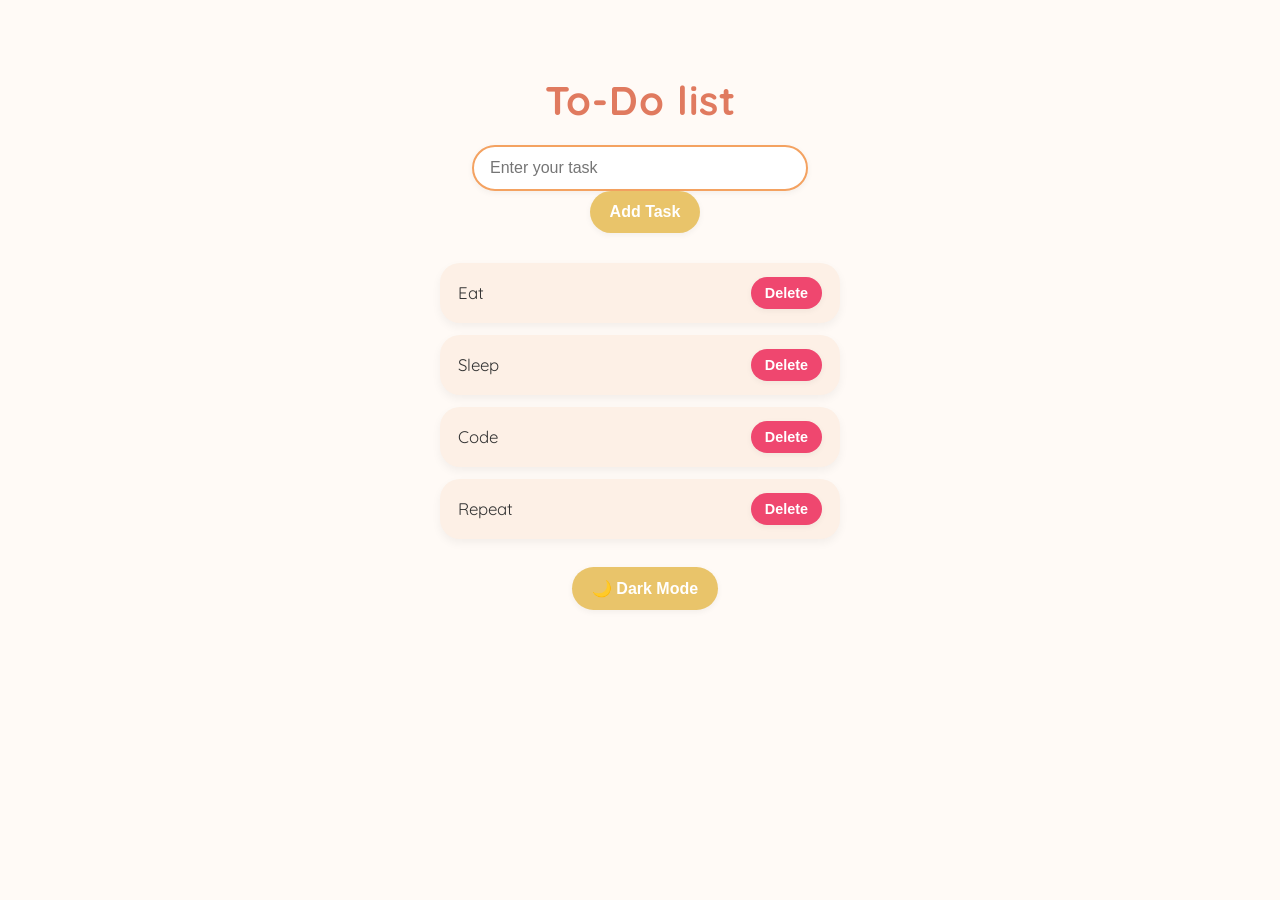
<file: index.html>
<!DOCTYPE html>
<html lang="en">
<head>
    <meta charset="UTF-8">
    <meta name="viewport" content="width=device-width, initial-scale=1.0">
    <title>TO-DO List</title>
    <link href="https://fonts.googleapis.com/css2?family=Quicksand:wght@400;600&display=swap" rel="stylesheet">

    <link rel="stylesheet" href="todo-list.css"/>
</head>
<body>
    <h1>To-Do list</h1>
    <input placeholder="Enter your task"/>
    <button>Add Task</button>
    <ul>
        <li>Eat <button class="delete">Delete</button></li>
        <li>Sleep <button class="delete">Delete</button></li>
        <li>Code <button class="delete">Delete</button></li>
        <li>Repeat <button class="delete">Delete</button></li>
    </ul>
    <button id="darkModeBtn">🌙  Dark Mode</button>

    <script src="todo-list.js"></script>
</body>
</html>
</file>
<file: todo-list.css>
/* Font from Google Fonts */
@import url('https://fonts.googleapis.com/css2?family=Quicksand:wght@400;600&display=swap');

body {
    font-family: 'Quicksand', sans-serif;
    background-color: #fffaf6;
    display: flex;
    flex-direction: column;
    align-items: center;
    padding: 40px 20px;
    color: #333;
}


h1 {
    font-size: 2.5rem;
    margin-bottom: 20px;
    color: #e07a5f;
    letter-spacing: 1px;
}

input {
    padding: 12px 16px;
    width: 60%;
    max-width: 300px;
    border: 2px solid #f4a261;
    border-radius: 30px;
    font-size: 1rem;
    outline: none;
    background-color: #fff;
    box-shadow: 0 2px 6px rgba(0, 0, 0, 0.05);
    transition: border-color 0.3s;
}

input:focus {
    border-color: #e76f51;
}

button {
    padding: 12px 20px;
    margin-left: 10px;
    border: none;
    background: #e9c46a;
    color: #fff;
    font-weight: 600;
    border-radius: 30px;
    cursor: pointer;
    transition: background 0.3s ease;
    font-size: 1rem;
    box-shadow: 0 2px 6px rgba(0, 0, 0, 0.05);
}

button:hover {
    background: #f4a261;
}

ul {
    margin-top: 30px;
    list-style: none;
    padding: 0;
    width: 90%;
    max-width: 400px;
}

li {
    background: #fdf0e6;
    margin-bottom: 12px;
    padding: 14px 18px;
    border-radius: 20px;
    display: flex;
    justify-content: space-between;
    align-items: center;
    font-size: 1.05rem;
    box-shadow: 0 4px 10px rgba(0, 0, 0, 0.05);
    transition: all 0.3s ease;
}

li.completed {
    text-decoration: line-through;
    color: #888;
    background-color: #f1e2d3;
}

button.delete {
    background-color: #ef476f;
    padding: 8px 14px;
    font-size: 0.9rem;
    border-radius: 20px;
    color: white;
    transition: background 0.5s ease;
}

button.delete:hover {
    background-color: #d62839;
}

body.dark {
  background-color: #1e1e1e;
  color: white;
}

body.dark input,
body.dark li {
  background-color: #333;
  color: white;
}
</file>
